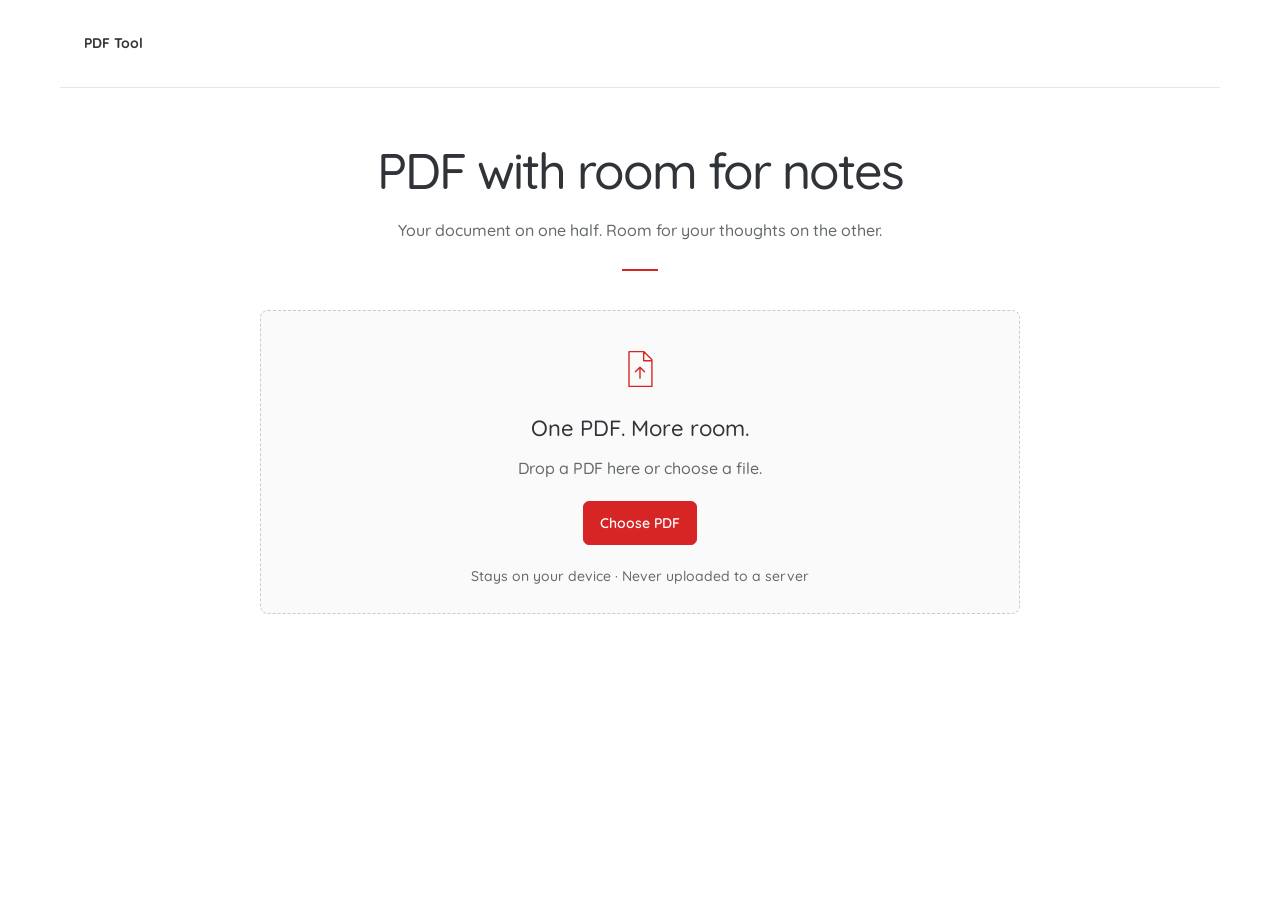
<file: pdftool/index.html>
<!DOCTYPE html>
<html lang="en">
<head>
  <meta charset="utf-8">
  <meta name="viewport" content="width=device-width, initial-scale=1">
  <meta name="description" content="Crop PDFs and download landscape pages with a blank half for notes. Your file stays on your device.">
  <title>PDF with room for notes · PDF Tool</title>
  <link rel="icon" href="favicon.svg" type="image/svg+xml">
  <link rel="preconnect" href="https://fonts.googleapis.com">
  <link rel="preconnect" href="https://fonts.gstatic.com" crossorigin>
  <link href="https://fonts.googleapis.com/css2?family=Quicksand:wght@400;500;600;700&display=swap" rel="stylesheet">
  <link rel="stylesheet" href="styles.css">
  <script type="module" src="app.js"></script>
</head>
<body>
  <header class="site-header">
    <a href="./">PDF Tool</a>
  </header>
  <main>
    <div class="intro">
      <h1>PDF with room for notes</h1>
      <p>Your document on one half. Room for your thoughts on the other.</p>
    </div>

    <input id="file-input" type="file" accept=".pdf,application/pdf" hidden>
    <section id="upload" class="upload" aria-label="Open a PDF">
      <svg class="upload-icon" viewBox="0 0 48 48" fill="none" aria-hidden="true"><path d="M12 5h16l9 9v29H12zM28 5v10h9M24 34V22m-5 5 5-5 5 5" stroke="currentColor" stroke-width="1.5" stroke-linecap="round" stroke-linejoin="round"/></svg>
      <h2>One PDF. More room.</h2>
      <p>Drop a PDF here or choose a file.</p>
      <button id="choose-file" class="primary" type="button">Choose PDF</button>
      <p class="small privacy">Stays on your device · Never uploaded to a server</p>
    </section>
    <p id="status" class="status" role="status" aria-live="polite"></p>
    <p id="error" class="error" role="alert" hidden></p>
    <noscript><p class="error">Please enable JavaScript to edit PDFs.</p></noscript>

    <section id="workspace" hidden aria-label="Edit PDF">
      <div class="file-bar">
        <div class="file-info"><strong id="filename"></strong><span id="file-meta" class="small"></span></div>
        <button id="replace-file" class="quiet" type="button">Open another PDF</button>
      </div>
      <div class="editor-layout">
        <aside class="settings">
          <h2>Landscape layout</h2>
          <fieldset>
            <legend>PDF position</legend>
            <div class="segments">
              <label><input type="radio" name="side" value="left" checked><span><i class="side-icon left" aria-hidden="true"></i>Left</span></label>
              <label><input type="radio" name="side" value="right"><span><i class="side-icon right" aria-hidden="true"></i>Right</span></label>
            </div>
          </fieldset>
          <label class="field" for="paper">Paper size
            <select id="paper"><option value="a4">A4 · Landscape</option><option value="a3">A3 · Landscape</option><option value="letter">Letter · Landscape</option></select>
          </label>
          <label class="field" for="margin">Page margin <span class="input-unit"><input id="margin" type="number" min="0" max="25" step="1" value="8"><span>mm</span></span></label>
          <label class="field" for="notes-pattern">Notes area
            <select id="notes-pattern"><option value="none">Blank</option><option value="squared">Squared</option><option value="dotted">Dotted</option></select>
          </label>
          <label class="field" for="pattern-size">Grid spacing <span class="input-unit"><input id="pattern-size" type="number" min="3" max="15" step="1" value="5"><span>mm</span></span></label>
          <label class="field toggle" for="cornell"><input id="cornell" type="checkbox">Cornell layout</label>
          <fieldset class="cue-column">
            <legend>Cue column</legend>
            <div class="segments">
              <label><input type="radio" name="cue" value="outer" checked><span>Outer</span></label>
              <label><input type="radio" name="cue" value="left"><span>Left</span></label>
              <label><input type="radio" name="cue" value="right"><span>Right</span></label>
            </div>
          </fieldset>
          <p class="small">These settings apply to all pages. Cornell adds a cue column and a summary band to the note half.</p>
          <hr>
          <h2>Crop margins</h2>
          <p class="small">Adjust the crop for each page. The content scales to fit.</p>
          <button id="open-crop" type="button">Crop current page</button>
          <p id="crop-summary" class="small crop-summary"></p>
          <hr>
          <button id="download" class="primary download" type="button">Download PDF <span aria-hidden="true">↓</span></button>
          <progress id="export-progress" max="100" value="0" hidden aria-label="Creating PDF"></progress>
          <p class="small export-note">Text stays sharp and selectable. An existing outline is carried over. Pages with annotations or forms are saved as images; interactive features are removed.</p>
        </aside>
        <div class="preview-panel">
          <div class="preview-toolbar">
            <h2>Preview</h2>
            <nav class="pagination" aria-label="PDF pages">
              <button id="previous" type="button" aria-label="Previous page">←</button>
              <label for="page-number">Page <input id="page-number" type="number" min="1" value="1" aria-label="Page number"></label><span id="page-count"></span>
              <button id="next" type="button" aria-label="Next page">→</button>
            </nav>
          </div>
          <div id="preview-stage" class="preview-stage" aria-busy="false">
            <canvas id="preview" aria-label="Landscape preview of the current page"></canvas>
            <div class="page-labels"><span id="left-label">Your PDF</span><span id="right-label">Room for notes</span></div>
          </div>
          <p class="small preview-caption">The preview matches the downloaded page. All pages stay in their original order.</p>
        </div>
      </div>
    </section>
  </main>

  <dialog id="crop-dialog" aria-labelledby="crop-title">
    <div class="dialog-heading"><h2 id="crop-title">Crop page</h2><button id="close-crop" class="quiet" aria-label="Close crop editor" type="button">✕</button></div>
    <p class="small">Drag the corners or edges to resize. Drag inside to move the crop, or outside to draw a new one. Changes are saved as you edit.</p>
    <div class="crop-layout">
      <div class="crop-source-well">
        <div id="crop-source" class="crop-source">
          <canvas id="crop-canvas" aria-label="Original page"></canvas>
          <div id="crop-overlay" class="crop-overlay" aria-label="Adjust the crop by dragging or using the margin fields">
            <div id="crop-box" class="crop-box">
              <span data-handle="nw"></span><span data-handle="n"></span><span data-handle="ne"></span><span data-handle="e"></span><span data-handle="se"></span><span data-handle="s"></span><span data-handle="sw"></span><span data-handle="w"></span>
            </div>
          </div>
        </div>
      </div>
      <div class="crop-controls">
        <h3>Landscape result</h3>
        <canvas id="crop-preview" class="crop-preview" aria-label="Live landscape preview of the cropped PDF"></canvas>
        <fieldset class="crop-fields"><legend>Remove margins <span class="small">in %</span></legend>
          <label>Left<input id="crop-left" type="number" min="0" max="95" step="0.1" value="0"></label>
          <label>Right<input id="crop-right" type="number" min="0" max="95" step="0.1" value="0"></label>
          <label>Top<input id="crop-top" type="number" min="0" max="95" step="0.1" value="0"></label>
          <label>Bottom<input id="crop-bottom" type="number" min="0" max="95" step="0.1" value="0"></label>
        </fieldset>
        <div class="crop-actions"><button id="auto-crop" type="button">Detect white margins</button><button id="reset-crop" class="quiet" type="button">Reset crop</button></div>
        <p id="crop-status" class="small" role="status" aria-live="polite"></p>
        <button id="apply-all" type="button">Apply crop to all pages</button>
        <p class="small">Applies the same margin percentages. You can still adjust individual pages afterwards.</p>
      </div>
    </div>
    <div class="dialog-footer"><span id="crop-page-info" class="small"></span><button id="done-crop" class="primary" type="button">Done</button></div>
  </dialog>
</body>
</html>
</file>
<file: pdftool/styles.css>
:root { color-scheme: light; --ink: #303438; --muted: #64696c; --red: #d72424; --line: #e4e6e8; --soft: #fafafa; }
* { box-sizing: border-box; }
[hidden] { display: none !important; }
body { margin: 0; color: var(--ink); background: #fff; font: 500 16px/1.65 'Quicksand', sans-serif; }
a { color: inherit; text-decoration: none; }
a:hover { color: var(--red); }
button, input, select { font: inherit; }
button, select, input[type=number] { border: 1px solid var(--line); border-radius: 6px; background: white; color: var(--ink); min-height: 44px; }
button { padding: 10px 16px; font-size: .875rem; font-weight: 600; cursor: pointer; line-height: 1.45; transition: border-color .15s, background .15s; }
button:hover { border-color: #a9adb0; background: var(--soft); }
button:disabled { opacity: .45; cursor: default; }
button.primary { background: var(--red); color: white; border-color: var(--red); }
button.primary:hover { background: #bd1d1d; }
button.quiet { background: transparent; border-color: transparent; }
button.quiet:hover { background: #f2f3f4; }
:focus-visible { outline: 3px solid #e3292970; outline-offset: 3px; }
input[type=number], select { padding: 8px 10px; width: 100%; }
input[type=number] { font-variant-numeric: tabular-nums; }
h1, h2, h3, p { margin: 0; }
h1 { font-size: clamp(2rem, 4vw, 3.125rem); line-height: 1.25; font-weight: 500; letter-spacing: -.04em; }
h2 { font-size: 1.0625rem; font-weight: 600; }
h3 { font-size: .875rem; font-weight: 600; }
.site-header { max-width: 1160px; margin: auto; min-height: 88px; padding: 20px 24px; display: flex; justify-content: space-between; align-items: center; gap: 20px; font-size: .875rem; border-bottom: 1px solid var(--line); }
.site-header > a:first-child { font-weight: 700; }
main { max-width: 1160px; margin: 0 auto; padding: 0 24px 48px; }
.intro { text-align: center; padding: 52px 0 35px; }
.intro::after { content: ''; display: block; width: 36px; height: 2px; background: var(--red); margin: 26px auto 0; }
.intro p { margin-top: 14px; color: var(--muted); }
.upload { max-width: 760px; margin: 4px auto 0; padding: 36px 24px 26px; text-align: center; background: var(--soft); border: 1px dashed #c8ccd0; border-radius: 8px; }
.upload.dragging { border-color: var(--red); background: #fff5f5; }
.upload-icon { width: 44px; height: 44px; color: var(--red); margin-bottom: 12px; }
.upload h2 { font-size: 1.375rem; font-weight: 500; }
.upload p { color: var(--muted); margin: 8px 0 20px; }
.upload .privacy { margin: 20px 0 0; }
.small { font-size: .875rem; color: var(--muted); line-height: 1.6; }
.status { color: var(--muted); font-size: .875rem; text-align: center; margin: 16px 0; }
.status:empty { margin: 12px 0; }
.error { color: #a01818; background: #fff4f4; border-radius: 6px; padding: 12px 16px; margin: 12px 0 20px; }
.file-bar { display: flex; justify-content: space-between; gap: 18px; align-items: center; padding: 12px 0 22px; border-bottom: 1px solid var(--line); }
.file-info { display: flex; flex-wrap: wrap; gap: 5px 16px; align-items: baseline; min-width: 0; }
#filename { font-size: .9375rem; overflow-wrap: anywhere; }
.file-bar button { flex-shrink: 0; }
.editor-layout { display: grid; grid-template-columns: 255px minmax(0, 1fr); gap: 36px; padding-top: 28px; }
.settings { min-width: 0; }
.settings h2 { margin-bottom: 16px; }
fieldset { padding: 0; border: 0; margin: 0 0 20px; min-width: 0; }
legend, .field { font-size: .875rem; font-weight: 600; }
legend { padding: 0; margin-bottom: 8px; }
.field { display: block; margin-bottom: 18px; }
.field select, .input-unit { margin-top: 8px; }
.field.toggle { display: flex; align-items: center; gap: 10px; cursor: pointer; }
.field.toggle input { width: 18px; height: 18px; accent-color: var(--red); cursor: pointer; }
.segments { display: flex; gap: 8px; }
.segments label { flex: 1; position: relative; cursor: pointer; }
.segments input { position: absolute; width: 1px; height: 1px; opacity: 0; }
.segments span { display: flex; justify-content: center; align-items: center; gap: 10px; border: 1px solid var(--line); border-radius: 6px; padding: 10px; font-size: .875rem; }
.segments input:checked + span { color: var(--red); border-color: var(--red); background: #fff8f8; }
.segments input:disabled + span { opacity: .45; cursor: default; }
.segments input:focus-visible + span { outline: 3px solid #e3292970; outline-offset: 3px; }
.side-icon { display: inline-block; width: 23px; height: 17px; border: 1px solid currentColor; border-radius: 2px; background: linear-gradient(to right, currentColor 50%, transparent 50%); }
.side-icon.right { transform: rotate(180deg); }
.input-unit { display: flex; align-items: center; gap: 10px; }
.input-unit input { width: 90px; }
.input-unit > span { font-weight: 500; color: var(--muted); }
hr { border: 0; border-top: 1px solid var(--line); margin: 24px 0; }
.settings > button { width: 100%; }
#open-crop { margin-top: 14px; }
.crop-summary { margin-top: 8px; }
.export-note { margin-top: 12px; font-size: .8125rem; }
.download { display: flex; justify-content: space-between; align-items: center; }
progress { width: 100%; height: 6px; margin-top: 15px; accent-color: var(--red); }
.preview-toolbar { display: flex; justify-content: space-between; align-items: center; flex-wrap: wrap; gap: 12px; margin-bottom: 18px; }
.pagination { display: flex; gap: 8px; align-items: center; font-size: .875rem; }
.pagination button { width: 40px; padding: 8px; }
.pagination input { width: 60px; min-height: 38px; padding: 5px; margin-left: 5px; text-align: center; }
.preview-stage { background: #f2f3f4; padding: 28px; border-radius: 6px; }
.preview-stage[aria-busy=true] { opacity: .45; }
#preview, .crop-preview { display: block; width: 100%; height: auto; background: white; box-shadow: 0 3px 18px #202b3812, 0 0 0 1px #202b3809; }
.page-labels { display: grid; grid-template-columns: 1fr 1fr; text-align: center; margin-top: 16px; font-size: .8125rem; color: var(--muted); }
.preview-caption { text-align: center; margin: 16px auto; max-width: 510px; }
dialog { width: min(1040px, calc(100% - 32px)); max-height: calc(100dvh - 32px); border: 1px solid var(--line); border-radius: 10px; padding: 24px; color: var(--ink); }
dialog::backdrop { background: #1d253377; }
body:has(dialog[open]) { overflow: hidden; }
.dialog-heading { display: flex; align-items: center; justify-content: space-between; gap: 20px; margin-bottom: 6px; }
.dialog-heading h2 { font-size: 1.375rem; }
.crop-layout { display: grid; grid-template-columns: minmax(0, 1fr) minmax(260px, .78fr); gap: 28px; margin-top: 20px; }
.crop-source-well { background: #f2f3f4; border-radius: 6px; padding: 22px; display: flex; justify-content: center; align-items: center; min-width: 0; }
.crop-source { position: relative; max-width: 100%; flex-shrink: 1; box-shadow: 0 2px 14px #202b3818; }
#crop-canvas { display: block; width: 100%; height: auto; background: white; }
.crop-overlay { position: absolute; inset: 0; overflow: hidden; touch-action: none; cursor: crosshair; user-select: none; }
.crop-box { position: absolute; border: 2px solid var(--red); box-shadow: 0 0 0 1000px #222c3e50; cursor: move; }
.crop-box [data-handle] { position: absolute; width: 18px; height: 18px; background: white; border: 2px solid var(--red); border-radius: 3px; }
[data-handle=nw] { top: -3px; left: -3px; cursor: nwse-resize; }
[data-handle=ne] { top: -3px; right: -3px; cursor: nesw-resize; }
[data-handle=sw] { bottom: -3px; left: -3px; cursor: nesw-resize; }
[data-handle=se] { bottom: -3px; right: -3px; cursor: nwse-resize; }
[data-handle=n] { top: -3px; left: calc(50% - 9px); cursor: ns-resize; }
[data-handle=s] { bottom: -3px; left: calc(50% - 9px); cursor: ns-resize; }
[data-handle=w] { left: -3px; top: calc(50% - 9px); cursor: ew-resize; }
[data-handle=e] { right: -3px; top: calc(50% - 9px); cursor: ew-resize; }
.crop-controls h3 { margin-bottom: 12px; }
.crop-preview { margin-bottom: 20px; }
.crop-fields { display: grid; grid-template-columns: repeat(4, minmax(0, 1fr)); gap: 8px; margin-bottom: 14px; }
.crop-fields label { font-size: .875rem; }
.crop-fields input { margin-top: 5px; padding: 8px 5px; }
.crop-actions { display: flex; flex-wrap: wrap; gap: 6px; }
#crop-status { min-height: 1.6em; margin: 12px 0; }
#apply-all { width: 100%; }
#apply-all + p { margin-top: 8px; }
.dialog-footer { border-top: 1px solid var(--line); padding-top: 18px; margin-top: 22px; display: flex; justify-content: space-between; align-items: center; gap: 16px; }
@media (max-width: 800px) {
  .editor-layout { grid-template-columns: 1fr; gap: 24px; }
  .preview-panel { grid-row: 1; }
  .settings { border-top: 1px solid var(--line); padding-top: 24px; }
  .intro { padding: 36px 0 26px; }
  .crop-layout { grid-template-columns: 1fr; }
  .crop-source { max-width: 350px; }
  .crop-source-well { padding: 14px; }
}
@media (max-width: 480px) {
  main { padding: 0 16px 48px; }
  .site-header { padding: 16px; min-height: 72px; font-size: .8125rem; gap: 10px; }
  .intro p { font-size: .9375rem; }
  .file-bar { align-items: flex-start; flex-direction: column; gap: 8px; }
  .file-bar button { padding-left: 0; }
  .preview-stage { padding: 16px 12px; }
  .preview-toolbar { gap: 8px; }
  .pagination { gap: 5px; }
  .pagination input { width: 50px; }
  dialog { padding: 16px; width: calc(100% - 16px); }
  .crop-fields { grid-template-columns: repeat(2, minmax(0, 1fr)); }
}
</file>
